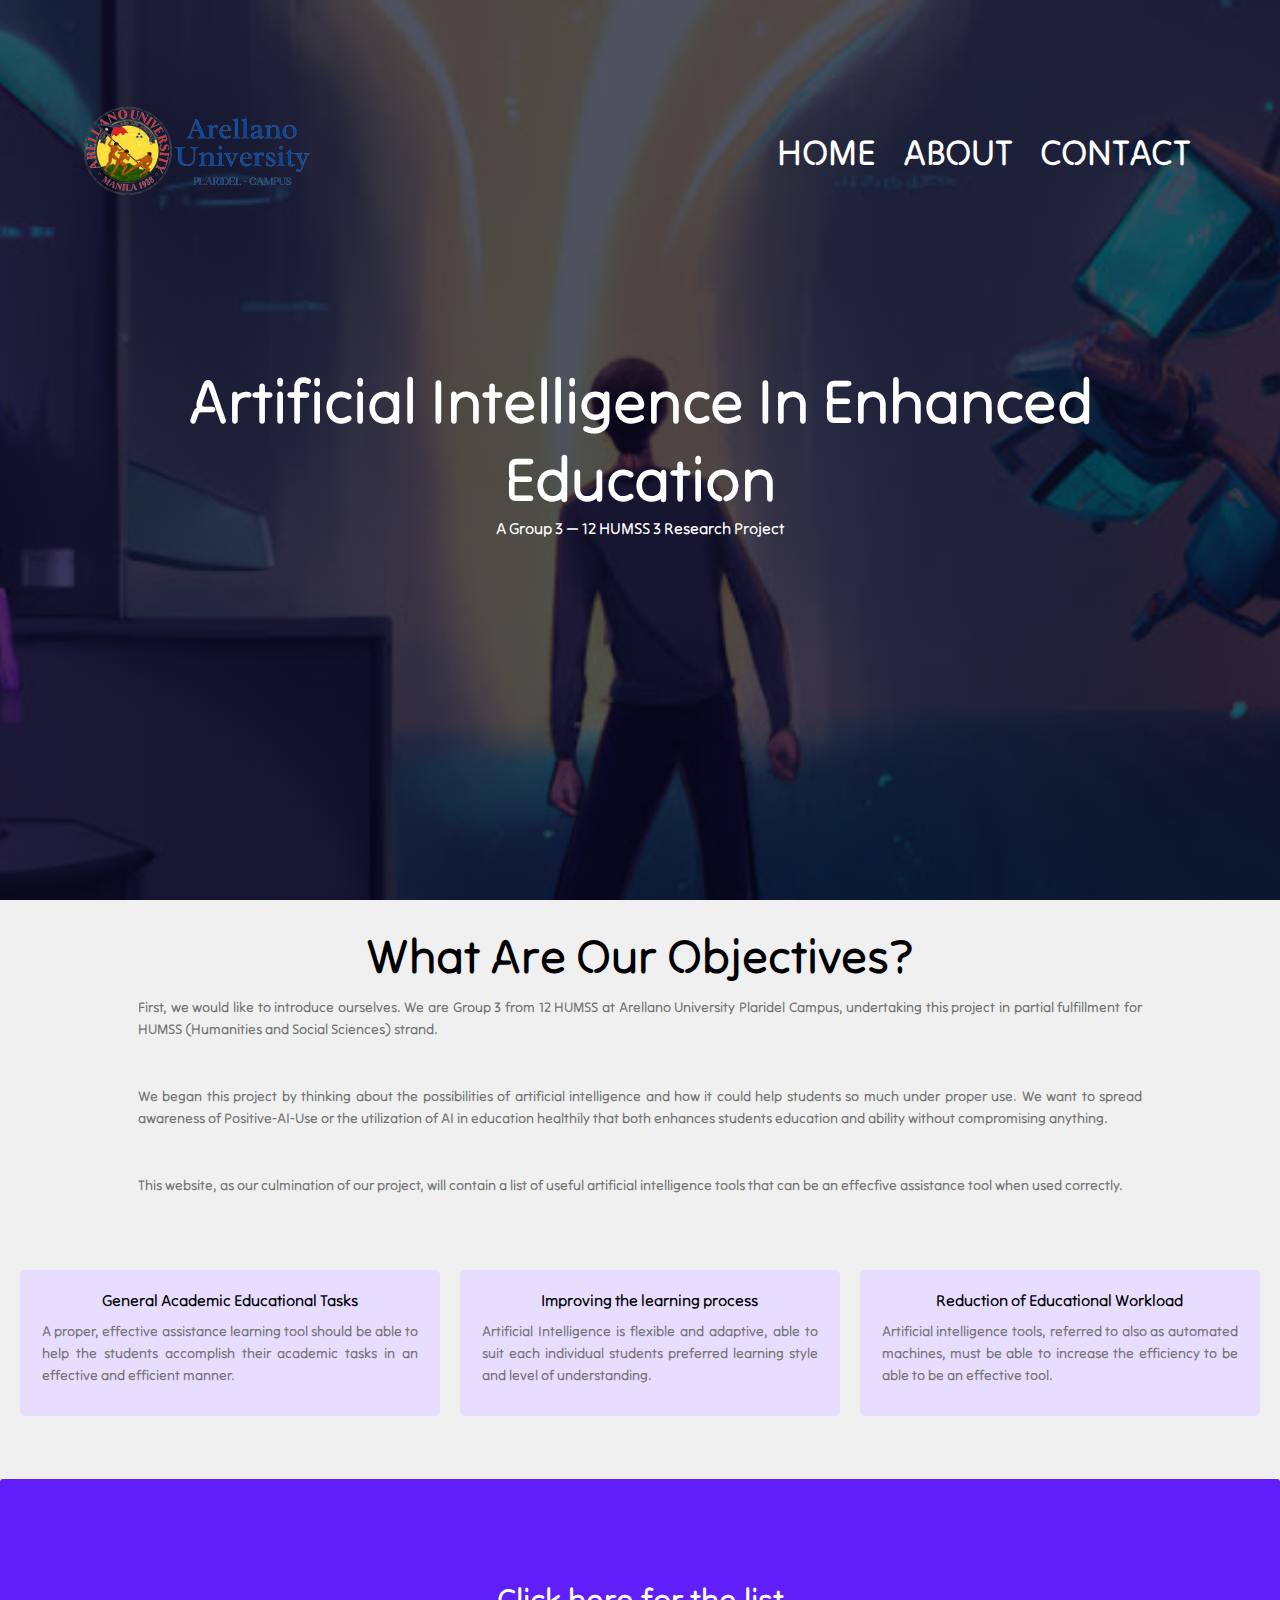
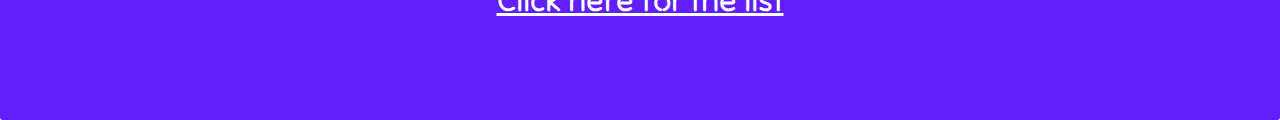
<file: index.html>
<!DOCTYPE html>
<html lang="en">
<head>
    <meta charset="UTF-8">
    <meta name="viewport" content="width=device-width, initial-scale=1.0">
    <title>Artificial Intelligence In Education</title>
    <link rel="stylesheet" type="text/css" href="style.css">
    <link rel="preconnect" href="https://fonts.googleapis.com">
    <link rel="preconnect" href="https://fonts.gstatic.com" crossorigin>
    <link href="https://fonts.googleapis.com/css2?family=Inconsolata:wght@200..900&family=Tilt+Neon&display=swap" rel="stylesheet">
    <link rel="stylesheet" href="https://cdnjs.cloudflare.com/ajax/libs/font-awesome/6.5.2/css/all.min.css">
</head>
<body>
<section class="header">
    <nav>
      <a href="index.html"><img src="./images/logo.png"></a>
      <div class="nav-links" id="navLinks">
        <i class="fa fa-window-close" onclick="hideMenu()"></i>
        <ul>
          <li><a href="">HOME</a></li>
          <li><a href="">ABOUT</a></li>
          <li><a href="">CONTACT</a></li>
        </ul>
      </div>
        <i class="fa fa-solid fa-ellipsis" onclick="showMenu()"></i>
    </nav>
   <div class="text-box">
     <h1>Artificial Intelligence In Enhanced Education</h1>
     <p6>A Group 3 — 12 HUMSS 3 Research Project</p6>
   </div>
</section>
<section class="Objectives">
  <h1>What Are Our Objectives?</h1>
  <p>First, we would like to introduce ourselves. We are Group 3 from 12 HUMSS at Arellano University Plaridel Campus, undertaking this project in partial fulfillment for HUMSS (Humanities and Social Sciences) strand.</p>
</section>
<section class="Objectives">
<p>We began this project by thinking about the possibilities of artificial intelligence and how it could help students so much under proper use. We want to spread awareness of Positive-AI-Use or the utilization of AI in education healthily that both enhances students education and ability without compromising anything.</p>
</section>
<section class="Objectives">
<p>This website, as our culmination of our project, will contain a list of useful artificial intelligence tools that can be an effecfive assistance tool when used correctly.</p>
</section>
<div class="row">
   <div class="Objective-effective">
     <h2>General Academic Educational Tasks</h2>
     <p>A proper, effective assistance learning tool should be able to help the students accomplish their academic tasks in an effective and efficient manner.</p>
     </div>
        <div class="Objective-effective">
     <h2>Improving the learning process</h2>
     <p>Artificial Intelligence is flexible and adaptive, able to suit each individual students preferred learning style and level of understanding.</p>
     </div>
        <div class="Objective-effective">
     <h2>Reduction of Educational Workload</h2>
     <p>Artificial intelligence tools, referred to also as automated machines, must be able to increase the efficiency to be able to be an effective tool.</p>
     </div>
   </div>
    <body> </body>
<header>
    <a class="list-link" href="Ai.html">Click here for the list</a>
</header>

<script>
  var navLinks= document.getElementById("navLinks")
  
  function showMenu(){
    navLinks.style.right = "0";
  }
  function hideMenu(){
    navLinks.style.right = "-200px";
  }
</script>

<script>
var list-link= document.getElementById("list-link").addEventListener("click", function() {
    window.location.href = "Ai.html"}
</script>


</body>
</html>
</file>
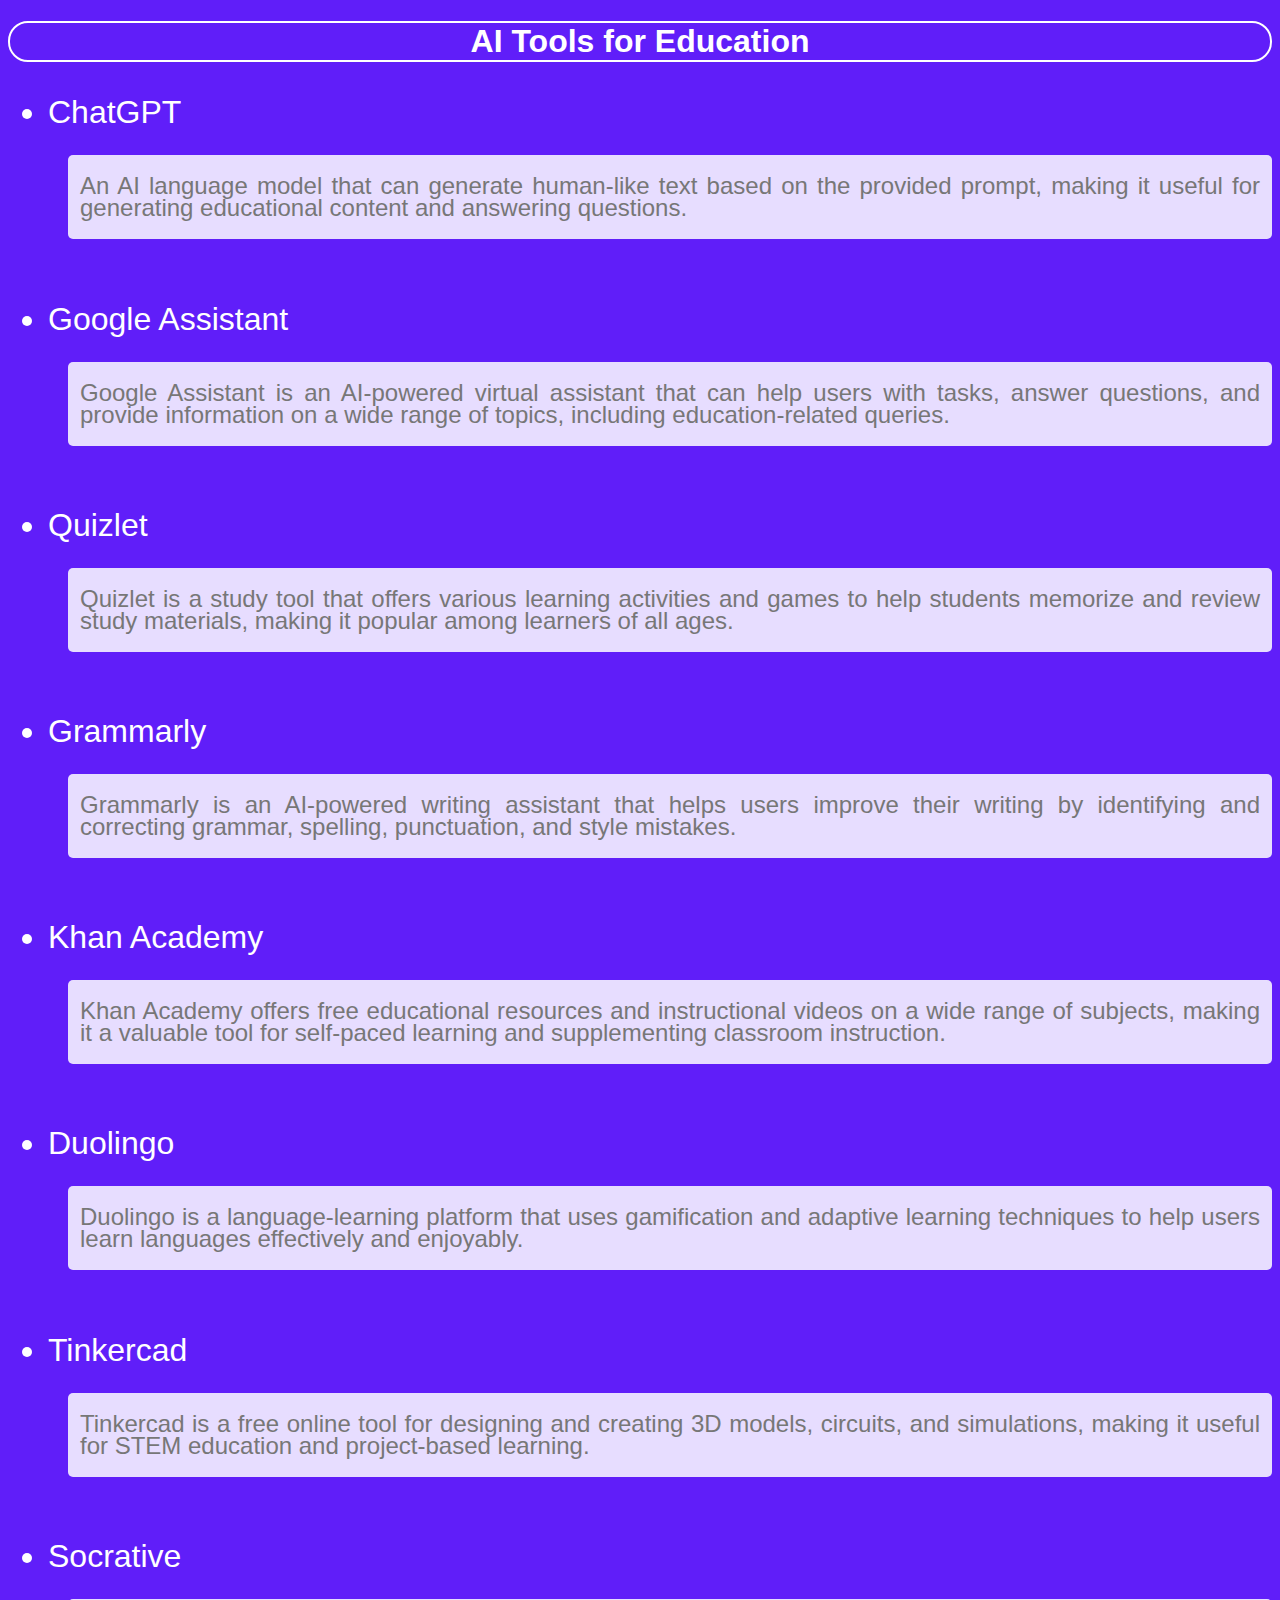
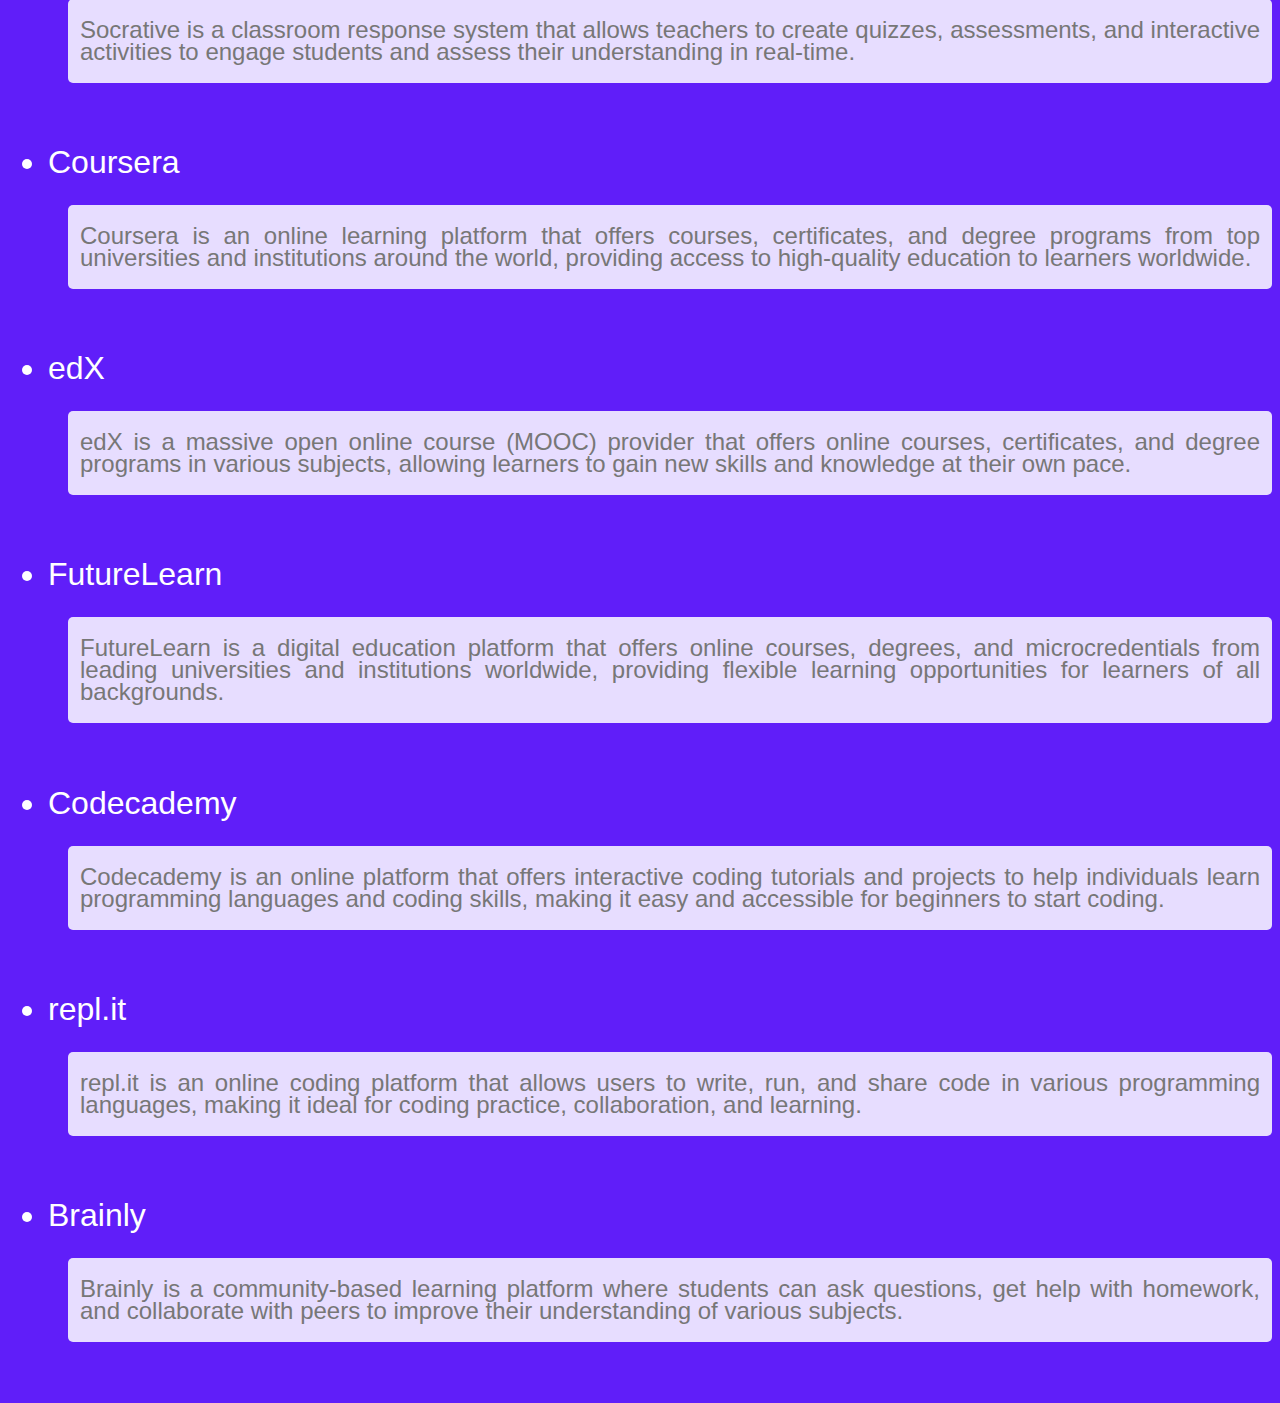
<file: Ai.html>
<!DOCTYPE html>
<html lang="en">
<head>
    <meta charset="UTF-8">
    <meta name="viewport" content="width=device-width, initial-scale=1.0">
    <title>AI Tools for Education</title>
    <link rel="stylesheet" type="text/css" href="AI.css">
</head>
<body>
  <section class="header">
<div class="container">
    <h1>AI Tools for Education</h1>
    <ul>
        <li>
            <a href="https://openai.com/chatgpt/">ChatGPT</a>
            <p>An AI language model that can generate human-like text based on the provided prompt, making it useful for generating educational content and answering questions.</p>
        </li>
        <li>
            <a href="https://assistant.google.com/">Google Assistant</a>
            <p>Google Assistant is an AI-powered virtual assistant that can help users with tasks, answer questions, and provide information on a wide range of topics, including education-related queries.</p>
        </li>
        <li>
            <a href="https://quizlet.com/">Quizlet</a>
            <p>Quizlet is a study tool that offers various learning activities and games to help students memorize and review study materials, making it popular among learners of all ages.</p>
        </li>
        <li>
            <a href="https://www.grammarly.com/">Grammarly</a>
            <p>Grammarly is an AI-powered writing assistant that helps users improve their writing by identifying and correcting grammar, spelling, punctuation, and style mistakes.</p>
        </li>
        <li>
            <a href="https://www.khanacademy.org/">Khan Academy</a>
            <p>Khan Academy offers free educational resources and instructional videos on a wide range of subjects, making it a valuable tool for self-paced learning and supplementing classroom instruction.</p>
        </li>
        <li>
            <a href="https://www.duolingo.com/">Duolingo</a>
            <p>Duolingo is a language-learning platform that uses gamification and adaptive learning techniques to help users learn languages effectively and enjoyably.</p>
        </li>
        <li>
            <a href="https://www.tinkercad.com/">Tinkercad</a>
            <p>Tinkercad is a free online tool for designing and creating 3D models, circuits, and simulations, making it useful for STEM education and project-based learning.</p>
        </li>
        <li>
            <a href="https://www.socrative.com/">Socrative</a>
            <p>Socrative is a classroom response system that allows teachers to create quizzes, assessments, and interactive activities to engage students and assess their understanding in real-time.</p>
        </li>
        <li>
            <a href="https://www.coursera.org/">Coursera</a>
            <p>Coursera is an online learning platform that offers courses, certificates, and degree programs from top universities and institutions around the world, providing access to high-quality education to learners worldwide.</p>
        </li>
        <li>
            <a href="https://www.edx.org/">edX</a>
            <p>edX is a massive open online course (MOOC) provider that offers online courses, certificates, and degree programs in various subjects, allowing learners to gain new skills and knowledge at their own pace.</p>
        </li>
        <li>
            <a href="https://www.futurelearn.com/">FutureLearn</a>
            <p>FutureLearn is a digital education platform that offers online courses, degrees, and microcredentials from leading universities and institutions worldwide, providing flexible learning opportunities for learners of all backgrounds.</p>
        </li>
        <li>
            <a href="https://www.codecademy.com/">Codecademy</a>
            <p>Codecademy is an online platform that offers interactive coding tutorials and projects to help individuals learn programming languages and coding skills, making it easy and accessible for beginners to start coding.</p>
        </li>
        <li>
            <a href="https://www.repl.it/">repl.it</a>
            <p>repl.it is an online coding platform that allows users to write, run, and share code in various programming languages, making it ideal for coding practice, collaboration, and learning.</p>
        </li>
        <li>
            <a href="https://www.brainly.com/">Brainly</a>
            <p>Brainly is a community-based learning platform where students can ask questions, get help with homework, and collaborate with peers to improve their understanding of various subjects.</p>
        </li>
    </ul>
</div>
  </section>
</body>
</html>
</file>
<file: style.css>
*{ 
    margin: 0;
    padding: 0;
    font-family: "Tilt Neon", sans-serif;
}
.header {
    min-height: 100vh;
    width: 100%;
    background-image: linear-gradient(rgba(4 ,9,30 ,0.7), rgba(4 ,9 ,30 ,0.7)), url(./images/2ai.jpeg);
    background-position: center;
    background-size: cover;
    position: relative;
}
nav{
  display: flex;
  padding: 2% 6%;
  justify-content: space-between;
  align-items: center;
}
nav img{
  max-width: 50%;
}
.nav-links{
  flex: 1;
  text-align: right;
}
.nav-links ul li{
  list-style: none;
  display: inline-block;
  padding: 8px 12px;
  position: relative;
}
.nav-links ul li a{
  color: #fff;
  text-decoration: none;
  font-size: 36px;
}
.nav-links ul li::after{
  content: '';
  width: 0%;
  height: 2px;
  background: #E7DDFF;
  display: block;
  margin: auto;
  transition: 0.5s;
}
.nav-links ul li:hover::after{
  width: 100%;
}
.text-box{
  width: 90%;
  color: #fff;
  position: absolute;
  top: 50%;
  left: 50%;
  transform: translate(-50%,-50%);
  text-align: center;
}
.text-box h1{
  font-size: 62px;
}
.text-box p{
  margin: 10px 0 40px;
  font-size: 16px;
  color: #fff;
}

nav .fa{ display: none;
}

@media(max-width: 700px){
.text-box h1{
  font-size: 32px;
}
.nav-links ul li{
  display: block;
}
.nav-links{
  position: absolute;
  background: #ADD8E6;
  height: 100vh;
  width: 200px;
  top: 0;
  right: -200px;
  text-align: left;
  z-index: 2;
  transition: 1s;
}
nav .fa{
  display: block;
  color: #fff;
  margin: 10px;
  font-size: 22px;
  cursor: pointer;
}
nav-links ul{
  padding: 30px;
}
}
.Objectives{
  width: 80%;
  margin: auto;
  text-align: justify;
  padding-top: 25px;
}
h1{
  font-size: 48px;
  text-align: center;
  font-weight: 600;
}
p{
  color: #777;
  text-align: justify;
  font-size: 14px;
  font-weight: 300;
  line-height: 22px;
  padding: 10px;
}
.row{
  margin-top: 5%;
  margin-right: 20px;
  display: flex;
  justify-content: space-between;
}
.Objective-effective{
  flex-direction: 31%;
  background: #E7DDFF;
  border-radius: 5px;
  margin-bottom: 5%;
  margin-left: 20px;
  padding: 20px 12px;
  box-sizing: border-box;
}
h2{
  text-align: center;
  font-size: 16px;
}
.Objective-effective:hover{
  box-shadow: 0 0 5px 0px rgba(0 ,0 ,0 ,2);
}
@media(max-width: 700px){
  .row{
    flex-direction: column;
}
}
body{
     font-family: Helvetica, sans-serif;
     margin: 0;
     padding: 0;
     background-color: #f0f0f0;
     width: 100%; /* Expand the width to fill the entire viewport */
     min-height: 100vh; /* Expand the length to at least the height of the viewport */
}
header{
      background-color: #601EF9;
      color: #fff;
      border-radius: 3px;
      padding: 100px;
      text-align: center;
}
.list-link{
    font-size: 32px;
    color: #fff;
    cursor: pointer;
}
p6{
  color: #fff;
}
</file>
<file: AI.css>
*{ 
    font-family: "Tilt Neon", sans-serif;
    font-size: 32px;
    text-align: left;
    background: #601EF9;
}
.container ul li a{
  color: #fff;
  text-decoration: none;
}
h1{
  color: #fff;
  text-align: center;
}
ul{
  color: #fff;
}
h1{
  border: 2px solid #fff;
  border-radius: 20px;
}
p{
  color: #777;
  text-align: justify;
  font-size: 24px;
  font-weight: 300;
  line-height: 22px;
  padding: 10px;
}
.container ul li p{
  flex-direction: 31%;
  background: #E7DDFF;
  border-radius: 5px;
  margin-bottom: 5%;
  margin-left: 20px;
  padding: 20px 12px;
  box-sizing: border-box;
}
.container:hover{
  box-shadow: 0 0 5px 0px rgba(0 ,0 ,0 ,2);
}
</file>
